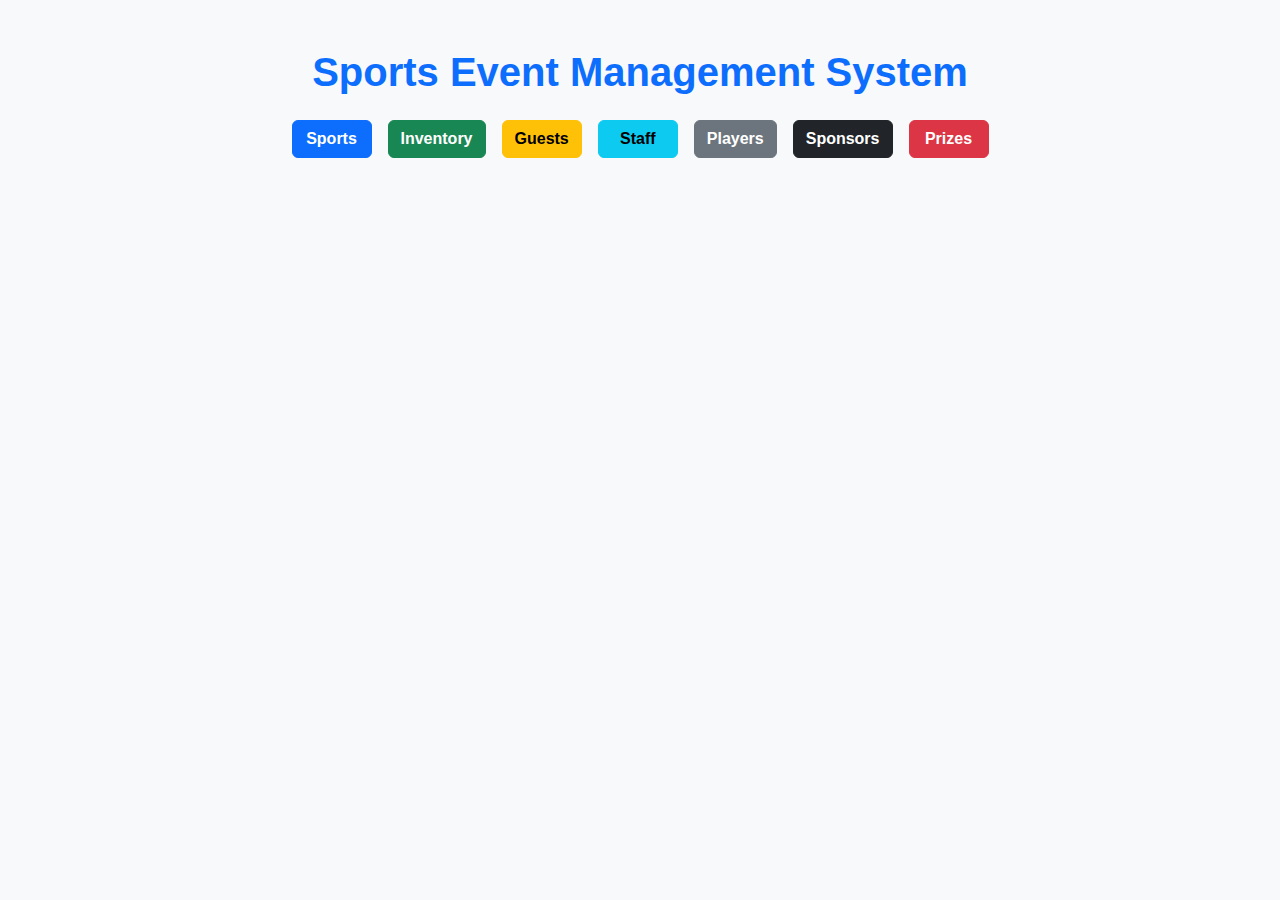
<file: index.html>
<!DOCTYPE html>
<html lang="en">
<head>
    <meta charset="UTF-8">
    <meta http-equiv="X-UA-Compatible" content="IE=edge">
    <meta name="viewport" content="width=device-width, initial-scale=1.0">
    <title>Sports Event Management System</title>
    <link href="https://cdn.jsdelivr.net/npm/bootstrap@5.1.3/dist/css/bootstrap.min.css" rel="stylesheet">
    <script src="https://cdn.jsdelivr.net/npm/bootstrap@5.1.3/dist/js/bootstrap.bundle.min.js"></script>

    <link rel="stylesheet" href="main.css">
</head>
<body class="bg-light">

<div class="container text-center mt-5">
    <h1 class="fw-bold mb-4">Sports Event Management System</h1>
    
    <div class="d-flex flex-wrap justify-content-center gap-3">
        <button class="btn btn-primary" onclick="location.href='Sports.html'">Sports</button>
        <button class="btn btn-success" onclick="location.href='Inventory.html'">Inventory</button>
        <button class="btn btn-warning" onclick="location.href='Guests.html'">Guests</button>
        <button class="btn btn-info" onclick="location.href='Staff.html'">Staff</button>
        <button class="btn btn-secondary" onclick="location.href='Players.html'">Players</button>
        <button class="btn btn-dark" onclick="location.href='Sponsors.html'">Sponsors</button>
        <button class="btn btn-danger" onclick="location.href='Prizes.html'">Prizes</button>
    </div>
</div>

</body>
</html>
</file>
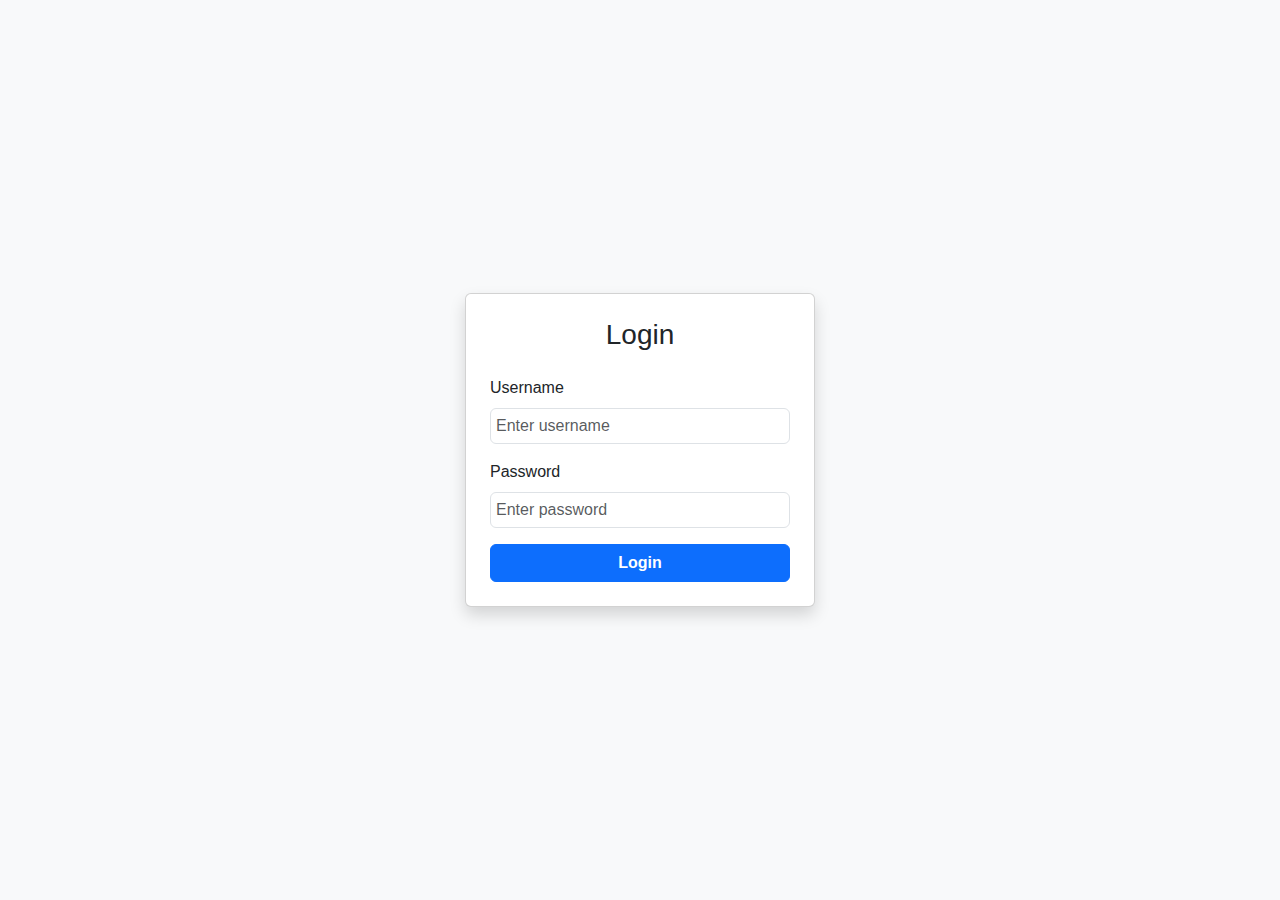
<file: login.html>
<!DOCTYPE html>
<html lang="en">
<head>
    <meta charset="UTF-8">
    <meta http-equiv="X-UA-Compatible" content="IE=edge">
    <meta name="viewport" content="width=device-width, initial-scale=1.0">
    <title>Please Login</title>
    <link href="https://cdn.jsdelivr.net/npm/bootstrap@5.1.3/dist/css/bootstrap.min.css" rel="stylesheet">
    <script src="https://cdn.jsdelivr.net/npm/bootstrap@5.1.3/dist/js/bootstrap.bundle.min.js"></script>

    <link rel="stylesheet" href="main.css">
</head>
<body class="bg-light">

<div class="d-flex justify-content-center align-items-center vh-100">
    <div class="card p-4 shadow" style="width: 350px;">
        <h3 class="text-center mb-4">Login</h3>
        <form>
            <div class="mb-3">
                <label for="username" class="form-label">Username</label>
                <input type="text" class="form-control" id="username" placeholder="Enter username">
            </div>
            <div class="mb-3">
                <label for="password" class="form-label">Password</label>
                <input type="password" class="form-control" id="password" placeholder="Enter password">
            </div>
            <button type="button" class="btn btn-primary w-100" onclick="savefunc()">Login</button>
            <div id="loginAlert" class="alert alert-danger mt-3 d-none" role="alert">
                Invalid credentials, please try again.
            </div>
        </form>
    </div>
</div>

<script>
function savefunc() {
    var username = document.getElementById("username").value.trim();
    var password = document.getElementById("password").value.trim();
    var alertBox = document.getElementById("loginAlert");

    if (!username || !password) {
        alertBox.textContent = "Please enter both username and password.";
        alertBox.classList.remove("d-none");
        return;
    }

    if (username === "admin" && password === "admin") {
        location.href = "index.html";
    } else {
        alertBox.textContent = "Invalid credentials, please try again.";
        alertBox.classList.remove("d-none");
    }
}
</script>

</body>
</html>
</file>
<file: main.css>
body {
    background-color: #f8f9fa; /* light gray background for all pages */
    font-family: 'Segoe UI', Tahoma, Geneva, Verdana, sans-serif;
}

h1 {
    font-weight: bold;
    color: #0d6efd; /* Bootstrap primary blue */
}

table th, table td {
    vertical-align: middle !important;
}

input.form-control {
    width: 100%;
    padding: 5px;
}

button {
    min-width: 80px;
}

.container {
    max-width: 900px;
}

.btn {
    font-weight: bold;
}
</file>
